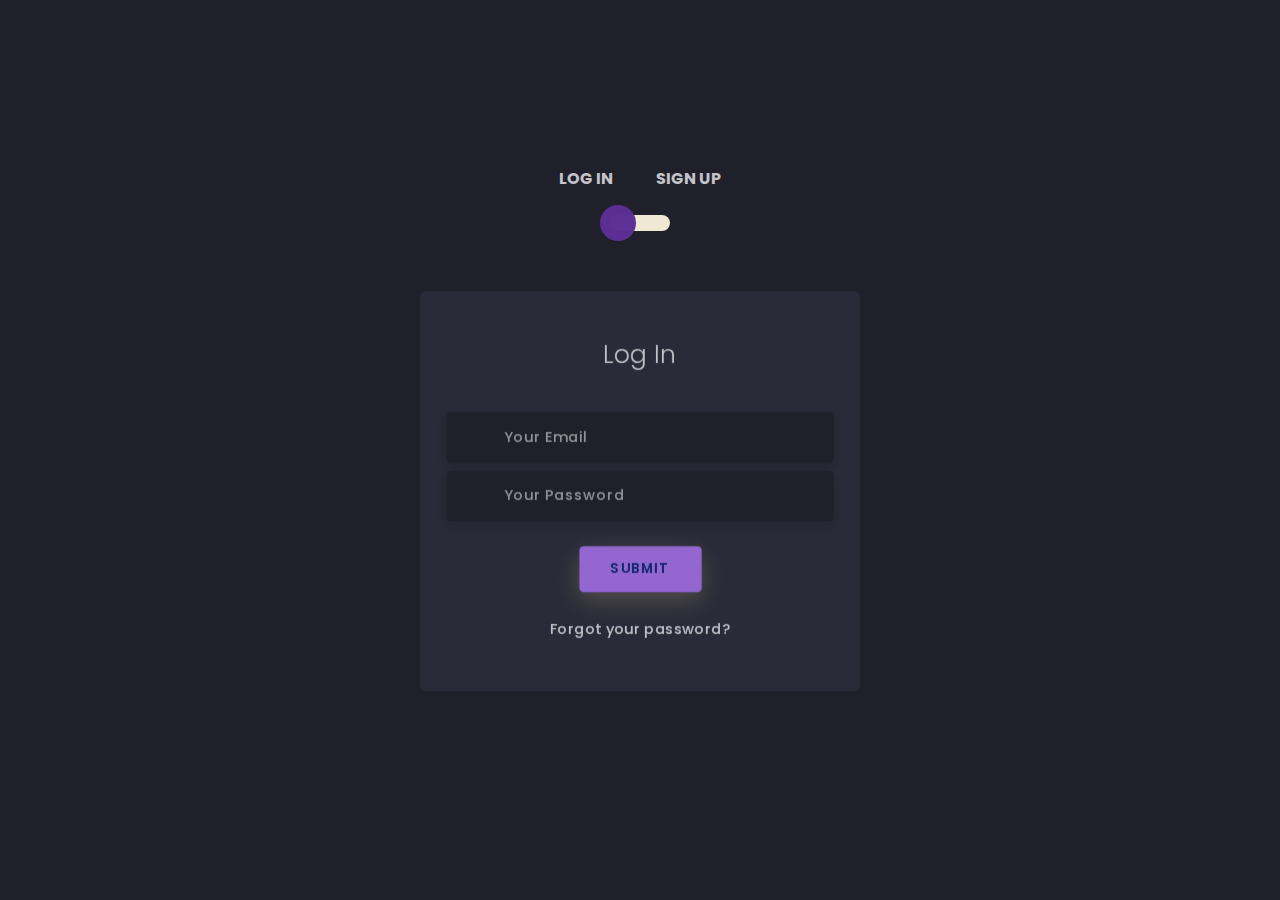
<file: login.html>
<!DOCTYPE html>
<html lang="en" >
<head>
  <meta charset="UTF-8">
  <title>CodePen - Drop-down menu</title>
  <link rel='stylesheet' href='https://cdnjs.cloudflare.com/ajax/libs/twitter-bootstrap/4.1.3/css/bootstrap.min.css'><link rel="stylesheet" href="assets/css/login.css">
  <script src="https://fontawesome.com/5431e235d4.js" <i></o> class="fa-solid fa-receipt" crossorigin="anonymous"></i></script>
  <link rel="stylesheet" media="screen" href="https://fontlibrary.org//face/unicons" type="text/css"/>
</head>

	<div class="section">
		<div class="container">
			<div class="row full-height justify-content-center">
				<div class="col-12 text-center align-self-center py-5">
					<div class="section pb-5 pt-5 pt-sm-2 text-center">
						<h6 class="mb-0 pb-3"><span id="login">Log In </span><span id="signup">Sign Up</span></h6>
			          	<input class="checkbox" type="checkbox" id="reg-log" name="reg-log"/>
			          	<label for="reg-log"></label>
						<div class="card-3d-wrap mx-auto">
							<div class="card-3d-wrapper" >
								<div class="card-front">
									<div class="center-wrap">
										<div class="section text-center">
											<h4 class="mb-4 pb-3">Log In</h4>
											<div class="form-group">
												<input type="email" name="logemail" class="form-style" placeholder="Your Email" id="logemail" autocomplete="off">
												<i class="input-icon uil uil-at"></i>
											</div>	
											<div class="form-group mt-2">
												<input type="password" name="logpass" class="form-style" placeholder="Your Password" id="logpass" autocomplete="off">
												<i class="input-icon uil uil-lock-alt"></i>
											</div>
											<a href="#" class="btn mt-4">submit</a>
                            				<p class="mb-0 mt-4 text-center"><a href="#0" class="link">Forgot your password?</a></p>
				      					</div>
			      					</div>
			      				</div>
								<div class="card-back">
									<div class="center-wrap">
										<div class="section text-center">
											<h4 class="mb-4 pb-3">Sign Up</h4>
											<div class="form-group">
												<input type="text" name="logname" class="form-style" placeholder="Your Full Name" id="logname" autocomplete="off">
												<i class="input-icon uil uil-user"></i>
											</div>	
											<div class="form-group mt-2">
												<input type="email" name="logemail" class="form-style" placeholder="Your Email" id="logemail" autocomplete="off">
												<i class="input-icon uil uil-at"></i>
											</div>	
											<div class="form-group mt-2">
												<input type="password" name="logpass" class="form-style" placeholder="Your Password" id="logpass" autocomplete="off">
												<i class="input-icon uil uil-lock-alt"></i>
											</div>
											<a href="#" class="btn mt-4">submit</a>
				      					</div>
			      					</div>
			      				</div>
			      			</div>
			      		</div>
			      	</div>
		      	</div>
	      	</div>
	    </div>
	</div>
</file>
<file: assets/css/login.css>
/* Please ❤ this if you like it! */


@import url('https://fonts.googleapis.com/css?family=Poppins:400,500,600,700,800,900');

body{
	font-family: 'Poppins', sans-serif;
	font-weight: 300;
	font-size: 15px;
	line-height: 1.7;
	color: #c4c3ca;
	background-color: #1f2029;
	overflow-x: hidden;
}
a {
	cursor: pointer;
  transition: all 200ms linear;
}
a:hover {
	text-decoration: none;
}
.link {
  color: #c4c3ca;
}
.link:hover {
  color: #ffeba7;
}
p {
  font-weight: 500;
  font-size: 14px;
  line-height: 1.7;
}
h4 {
  font-weight: 300;
}
h6 span{
  padding: 0 20px;
  text-transform: uppercase;
  font-weight: 700;
}
.section{
  position: relative;
  width: 100%;
  display: block;
}
.full-height{
  min-height: 100vh;
}
[type="checkbox"]:checked,
[type="checkbox"]:not(:checked){
  position: absolute;
  left: -9999px;
}
.checkbox:checked + label,
.checkbox:not(:checked) + label{
  position: relative;
  display: block;
  text-align: center;
  width: 60px;
  height: 16px;
  border-radius: 8px;
  padding: 0;
  margin: 10px auto;
  cursor: pointer;
  background-color: #eee8d4;
}
.checkbox:checked + label:before,
.checkbox:not(:checked) + label:before{
  position: absolute;
  display: block;
  width: 36px;
  height: 36px;
  border-radius: 50%;
  color: #ffeba7;
  background-color: #5b2f95fc;
  font-family: 'unicons';
  content: '';
  z-index: 20;
  top: -10px;
  left: -10px;
  line-height: 36px;
  text-align: center;
  font-size: 24px;
  transition: all 0.5s ease;
}
.checkbox:checked + label:before {
  transform: translateX(44px) rotate(-270deg);
}

.card-3d-wrap {
  position: relative;
  width: 440px;
  max-width: 100%;
  height: 400px;
  -webkit-transform-style: preserve-3d;
  transform-style: preserve-3d;
  perspective: 800px;
  margin-top: 60px;
}
.card-3d-wrapper {
  width: 100%;
  height: 100%;
  position:absolute;    
  top: 0;
  left: 0;  
  -webkit-transform-style: preserve-3d;
  transform-style: preserve-3d;
  transition: all 600ms ease-out; 
}
.card-front, .card-back {
  width: 100%;
  height: 100%;
  background-color: #2a2b38;
  background-image: url('https://s3-us-west-2.amazonaws.com/s.cdpn.io/1462889/pat.svg');
  background-position: bottom center;
  background-repeat: no-repeat;
  background-size: 300%;
  position: absolute;
  border-radius: 6px;
  left: 0;
  top: 0;
  -webkit-transform-style: preserve-3d;
  transform-style: preserve-3d;
  -webkit-backface-visibility: hidden;
  -moz-backface-visibility: hidden;
  -o-backface-visibility: hidden;
  backface-visibility: hidden;
}
.card-back {
  transform: rotateY(180deg);
}
.checkbox:checked ~ .card-3d-wrap .card-3d-wrapper {
  transform: rotateY(180deg);
}
.center-wrap{
  position: absolute;
  width: 100%;
  padding: 0 35px;
  top: 50%;
  left: 0;
  transform: translate3d(0, -50%, 35px) perspective(100px);
  z-index: 20;
  display: block;
}


.form-group{ 
  position: relative;
  display: block;
    margin: 0;
    padding: 0;
}
.form-style {
  padding: 13px 20px;
  padding-left: 55px;
  height: 48px;
  width: 100%;
  font-weight: 500;
  border-radius: 4px;
  font-size: 14px;
  line-height: 22px;
  letter-spacing: 0.5px;
  outline: none;
  color: #c4c3ca;
  background-color: #1f2029;
  border: none;
  -webkit-transition: all 200ms linear;
  transition: all 200ms linear;
  box-shadow: 0 4px 8px 0 rgba(21,21,21,.2);
}
.form-style:focus,
.form-style:active {
  border: none;
  outline: none;
  box-shadow: 0 4px 8px 0 rgba(21,21,21,.2);
}
.input-icon {
  position: absolute;
  top: 0;
  left: 18px;
  height: 48px;
  font-size: 24px;
  line-height: 48px;
  text-align: left;
  color: #ffeba7;
  -webkit-transition: all 200ms linear;
    transition: all 200ms linear;
}

.form-group input:-ms-input-placeholder  {
  color: #c4c3ca;
  opacity: 0.7;
  -webkit-transition: all 200ms linear;
    transition: all 200ms linear;
}
.form-group input::-moz-placeholder  {
  color: #c4c3ca;
  opacity: 0.7;
  -webkit-transition: all 200ms linear;
    transition: all 200ms linear;
}
.form-group input:-moz-placeholder  {
  color: #c4c3ca;
  opacity: 0.7;
  -webkit-transition: all 200ms linear;
    transition: all 200ms linear;
}
.form-group input::-webkit-input-placeholder  {
  color: #c4c3ca;
  opacity: 0.7;
  -webkit-transition: all 200ms linear;
    transition: all 200ms linear;
}
.form-group input:focus:-ms-input-placeholder  {
  opacity: 0;
  -webkit-transition: all 200ms linear;
    transition: all 200ms linear;
}
.form-group input:focus::-moz-placeholder  {
  opacity: 0;
  -webkit-transition: all 200ms linear;
    transition: all 200ms linear;
}
.form-group input:focus:-moz-placeholder  {
  opacity: 0;
  -webkit-transition: all 200ms linear;
    transition: all 200ms linear;
}
.form-group input:focus::-webkit-input-placeholder  {
  opacity: 0;
  -webkit-transition: all 200ms linear;
    transition: all 200ms linear;
}

.btn{  
  border-radius: 4px;
  height: 44px;
  font-size: 13px;
  font-weight: 600;
  text-transform: uppercase;
  -webkit-transition : all 200ms linear;
  transition: all 200ms linear;
  padding: 0 30px;
  letter-spacing: 1px;
  display: -webkit-inline-flex;
  display: -ms-inline-flexbox;
  display: inline-flex;
  -webkit-align-items: center;
  -moz-align-items: center;
  -ms-align-items: center;
  align-items: center;
  -webkit-justify-content: center;
  -moz-justify-content: center;
  -ms-justify-content: center;
  justify-content: center;
  -ms-flex-pack: center;
  text-align: center;
  border: none;
  background-color: #b47affc2;
  color: #102770;
  box-shadow: 0 8px 24px 0 rgba(255,235,167,.2);
}
.btn:active,
.btn:focus{  
  background-color: #9b5af08b;
  color: #f3f3f3a8;
  box-shadow: 0 8px 24px 0 rgba(16,39,112,.2);
}
.btn:hover{  
  background-color: #9047f0a8;
  color: #ffeba7;
  box-shadow: 0 8px 24px 0 rgba(16,39,112,.2);
}




.logo {
	position: absolute;
	top: 30px;
	right: 30px;
	display: block;
	z-index: 100;
	transition: all 250ms linear;
}
.logo img {
	height: 26px;
	width: auto;
	display: block;
}
</file>
